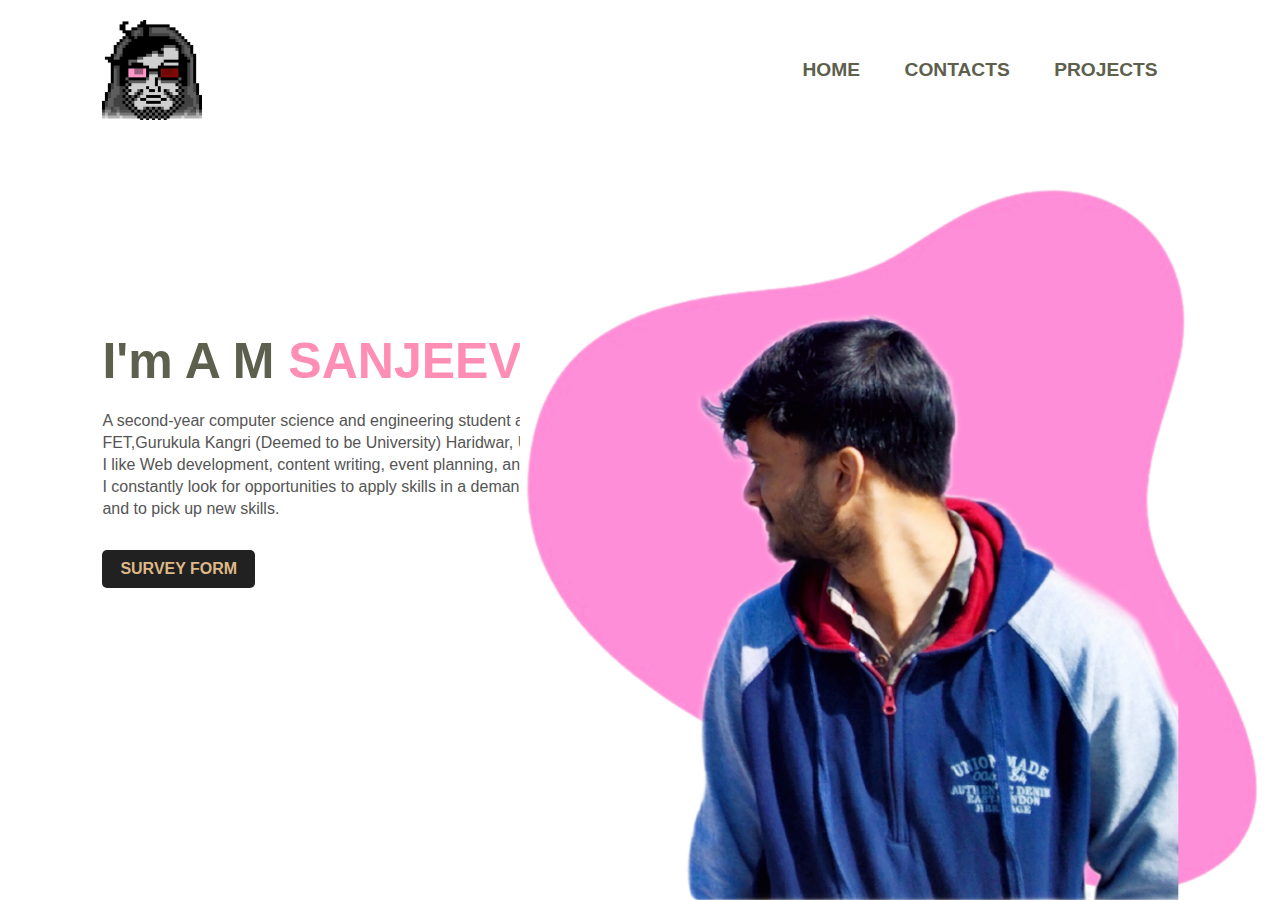
<file: index.html>
<!DOCTYPE html>
<html>

<head>
  <meta name="viewport" content="width=device-device, initial-scale=1.0" />
  <title>A M Sanjeev</title>
  <link rel="stylesheet" href="style.css" />
</head>

<body>
  <div class="content">
    <nav>
      <img src="assets/logo.jpg" alt="" class="logo" />
      <ul>
        <li>
          <a href="index.html">HOME</a>
        </li>
        <li>
          <a href="contacts.html">CONTACTS</a>
        </li>
        <li>
          <a href="https://github.com/AMSANJEEV28">PROJECTS</a>
        </li>
      </ul>
    </nav>

    <div class="bio">
      <h1>I'm A M <span>SANJEEV</span></h1>
      <p>
        A second-year computer science and engineering student at
      <p>FET,Gurukula Kangri (Deemed to be University) Haridwar, Uttarakhand.</p>
      </p>
      <p>
        I like Web development, content writing, event planning, and to lead
        team.
      </p>
      <p>
        I constantly look for opportunities to apply skills in a demanding
        setting
      <p>and to pick up new skills. </p>
      </p>
      <a href="form.html">SURVEY FORM </a>
    </div>
    <div class="images">
      <img src="assets/shape2.jpg" alt="" class="shape">
      <img src="assets/me.jpg" alt="" class="me">
    </div>
  </div>
</body>

</html>
</file>
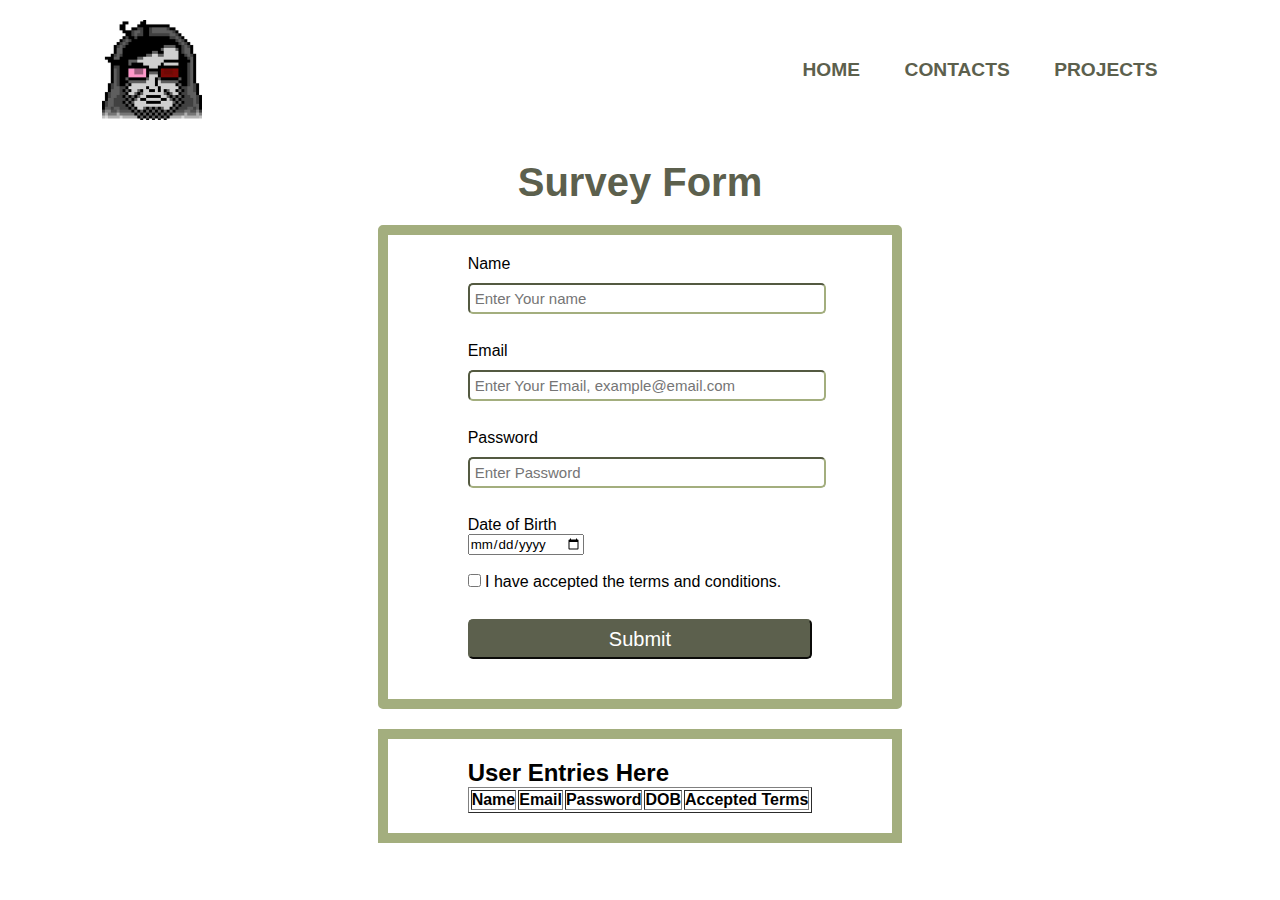
<file: form.html>
<!DOCTYPE html>
<html>
  <head>
    <meta charset="UTF-8" />
    <title>Survey Form</title>
    <link href="style.css" type="text/css" rel="stylesheet" />
  </head>
  <body>
    <!--Header-->
      <nav>
        <img src="assets/logo.jpg" alt="" class="logo" />
        <ul>
          <li>
            <a href="index.html">HOME</a>
          </li>

          <li>
            <a href="contacts.html">CONTACTS</a>
          </li>
          <li>
            <a href="https://github.com/AMSANJEEV28">PROJECTS</a>
          </li>
        </ul>
      </nav>
      <div id="content">
      <h1 id="title">Survey Form</h1>
    <!--Form from here-->
    <div id="bg">
      <form id="survey-form">
        <!--name-->
        <label for="name">Name</label><br />
        <input
          type="text"
          id="name"
          name="name"
          placeholder="Enter Your name"
          minlength="4"
          maxlength="30"
          required
        /><br /><br />
        <!--email-->
        <label for="email">Email</label><br />
        <input
          type="text"
          id="email"
          name="email"
          placeholder="Enter Your Email, example@email.com"
          required
          pattern="[^@]+@[^@]+\.[a-zA-Z]{2,6}"
        /><br /><br />
        <!--pswd-->
        <label for="password">Password</label><br />
        <input
          type="password"
          id="password"
          name="password"
          placeholder="Enter Password"
          minlength="6"
          maxlength="15"
          required
        />
        <br /><br />
        <!--dob-->
        <label for="dob">Date of Birth </label><br />
        <input type="date" id="dob" name="dob" />
        <br /><br />
        <!--t&c-->
        <input type="checkbox" id="acceptTerms" name="acceptTerms" />
        <label for="acceptTerms">I have accepted the terms and conditions.</label>
        <br /><br />
        <!--submit button-->
        <input id="submit" type="submit" value="Submit" />
      </form>
  </div>
    <div id="user-entry">
    <h2>User Entries Here</h2>
    <div id="output">
      <!--Display User's Data Here-->
    </div>
    <script src="script.js"></script>
    </div>
  </div>
  </body>
</html>
</file>
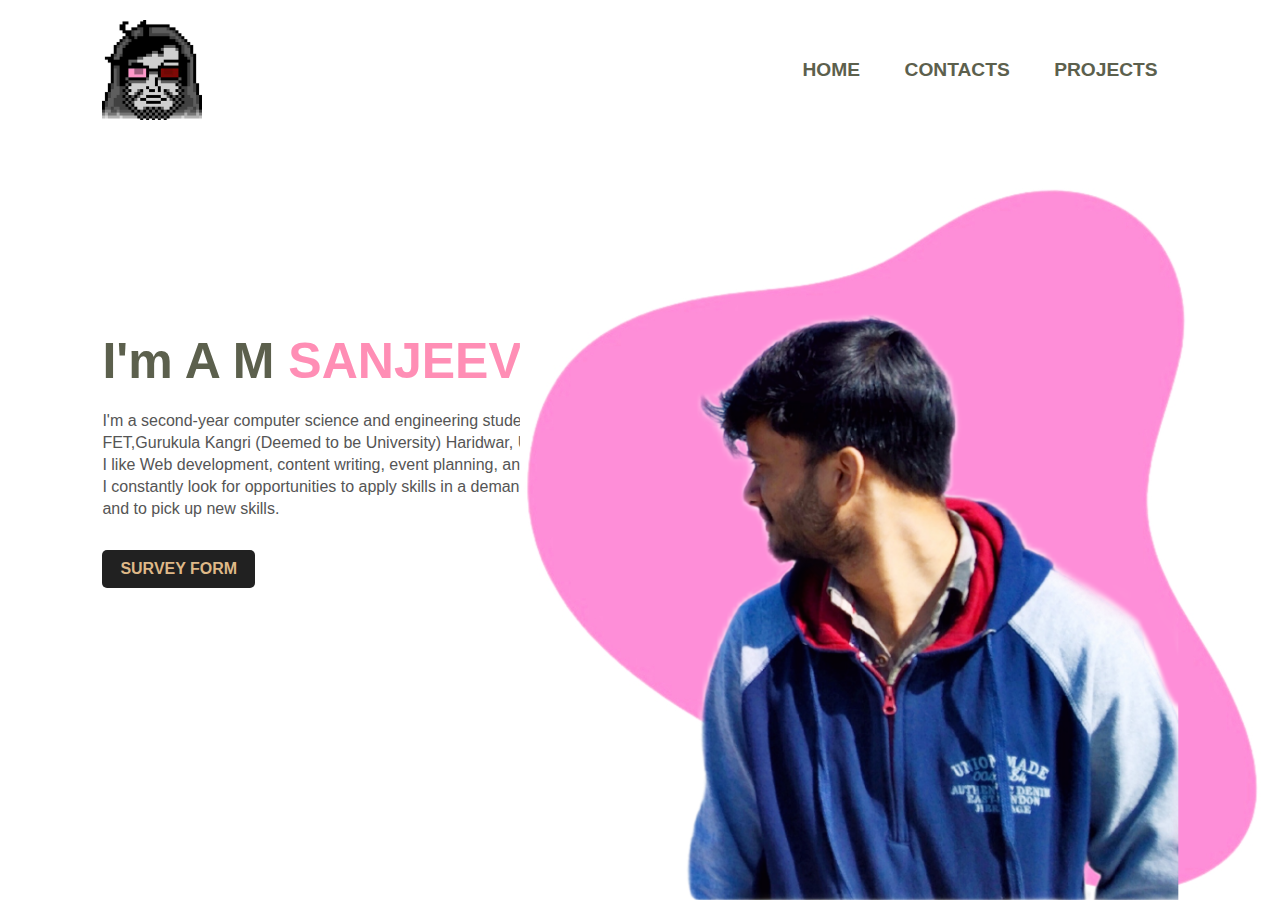
<file: home.html>
<!DOCTYPE html>
<html>
  <head>
    <meta name="viewport" content="width=device-device, initial-scale=1.0" />
    <title>A M Sanjeev</title>
    <link rel="stylesheet" href="style.css" />
  </head>
  <body>
    <div class="content">
      <nav>
        <img src="assets/logo.jpg" alt="" class="logo" />
        <ul>
          <li>
            <a href="home.html">HOME</a>
          </li>
          <li>
            <a href="contacts.html">CONTACTS</a>
          </li>
          <li>
            <a href="https://github.com/AMSANJEEV28">PROJECTS</a>
          </li>
        </ul>
      </nav>

      <div class="bio">
        <h1>I'm A M <span>SANJEEV</span></h1>
        <p>
          I'm a second-year computer science and engineering student at 
          <p>FET,Gurukula Kangri (Deemed to be University) Haridwar, Uttarakhand.</p>
        </p>
        <p>
          I like Web development, content writing, event planning, and to lead
          team.
        </p>
        <p>
          I constantly look for opportunities to apply skills in a demanding
          setting 
          <p>and to pick up new skills.</p>
        </p>
        <a href="form.html">SURVEY FORM</a>
      </div>
      <div class="images">
        <img src="assets/shape2.jpg" alt="" class="shape">
        <img src="assets/me.jpg" alt="" class="me">
      </div>
    </div>
  </body>
</html>
</file>
<file: style.css>
* {
  margin: 0;
  padding: 0;
  font-family: sans-serif;
}
.content {
  position: relative;
  width: 100%;
  height: 100vh;
  background: #ffffff;
}
nav {
  display: flex;
  width: 84%;
  margin: auto;
  padding: 20px 0;
  align-items: center;
  justify-content: space-between;
}
nav ul li{
  display: inline-block;
  list-style: none;
  margin: 10px 20px;
}
nav ul li a {
  text-decoration: none;
  color: #5c604d;
  font-weight: bolder;
  font-size: larger;
}
.logo {
  max-height: 100px;
}
.logo:hover {
  -webkit-transform: rotate(-10deg);
  -ms-transform: rotate(-10deg);
  transform: rotate(-360deg);
  transition: 1s;
}
nav ul li a:hover {
  color: #a3ae7e;
}
.bio {
  margin-left: 8%;
  margin-top: 15%;
}
.bio h1 {
  font-size: 50px;
  color: #5c604d;
  margin-bottom: 20px;
}
span {
  color: #ff8eb5;
}

.bio p, .contact-details p {
  color: #555555;
  line-height: 22px;
}
.bio a, .contact-details a {
  background: #212121;
  padding: 10px 18px;
  text-decoration: none;
  font-weight: bold;
  color: burlywood;
  display: inline-block;
  margin: 30px 0;
  border-radius: 5px;
}
.images {
  width: 45%;
  height: 80%;
  position: absolute;
  bottom: 0;
  right: 100px;
}
.images img {
  height: 100%;
  position: absolute;
  left: 50%;
  bottom: 0;
  transform: translateX(-50%);
  transition: bottom 1s, left 1s;
}

.images:hover .shape {
  bottom: 40px;
}

.images:hover .me {
  left: 45%;
}

body {
  background-color: #ffffff;
}

#content {
  display: table;
  margin: auto;
}
#bg {
  background-color: #ffffff;
  padding: 20px 80px 20px 80px;
  margin: 20px;
  border: 10px solid #a3ae7e;
  border-radius: 5px;
  font-family: "Segoe UI", Tahoma;
}
#title {
  font-weight: 25px;
  font-size: 40px;
  text-align: center;
  margin-top: 20px;
  margin-bottom: 0px;
  color: #5c604d;
}
#name,
#email,
#password {
  margin-top: 10px;
  margin-bottom: 10px;
  padding: 5px;
  font-size: 15px;
  border-radius: 5px;
  border-color: #a3ae7e;
  width: 100%;
  color: #5c604d;
}
#dateofbirth {
  margin-top: 10px;
  margin-bottom: 10px;
  padding: 5px;
  font-size: 15px;
  border-radius: 5px;
  border-color: #a3ae7e;
  width: 100%;
  color: #5c604d;
}
.item {
  background-color: #3a3838;
  white-space: nowrap;
  display: inline;
}

#submit {
  margin-top: 10px;
  margin-bottom: 20px;
  padding: 5px;
  font-size: 20px;
  border-radius: 5px;
  border-color: #5c604d;
  width: 100%;
  height: 40px;
  color: #ffffff;
  background-color: #5c604d;
}
#user-entry {
  padding: 20px 80px 20px 80px;
  margin: 20px;
  border: 10px solid #a3ae7e;
  background: #ffffff;
}
#contact-details-ul{
  display: inline-block;
  list-style: none;
  margin: 10px 20px;
}
.contact-details {
  margin-left: 2%;
  margin-top: 15%;
}
.contact-details a:hover{
  background-color: #555555;
}
</file>
